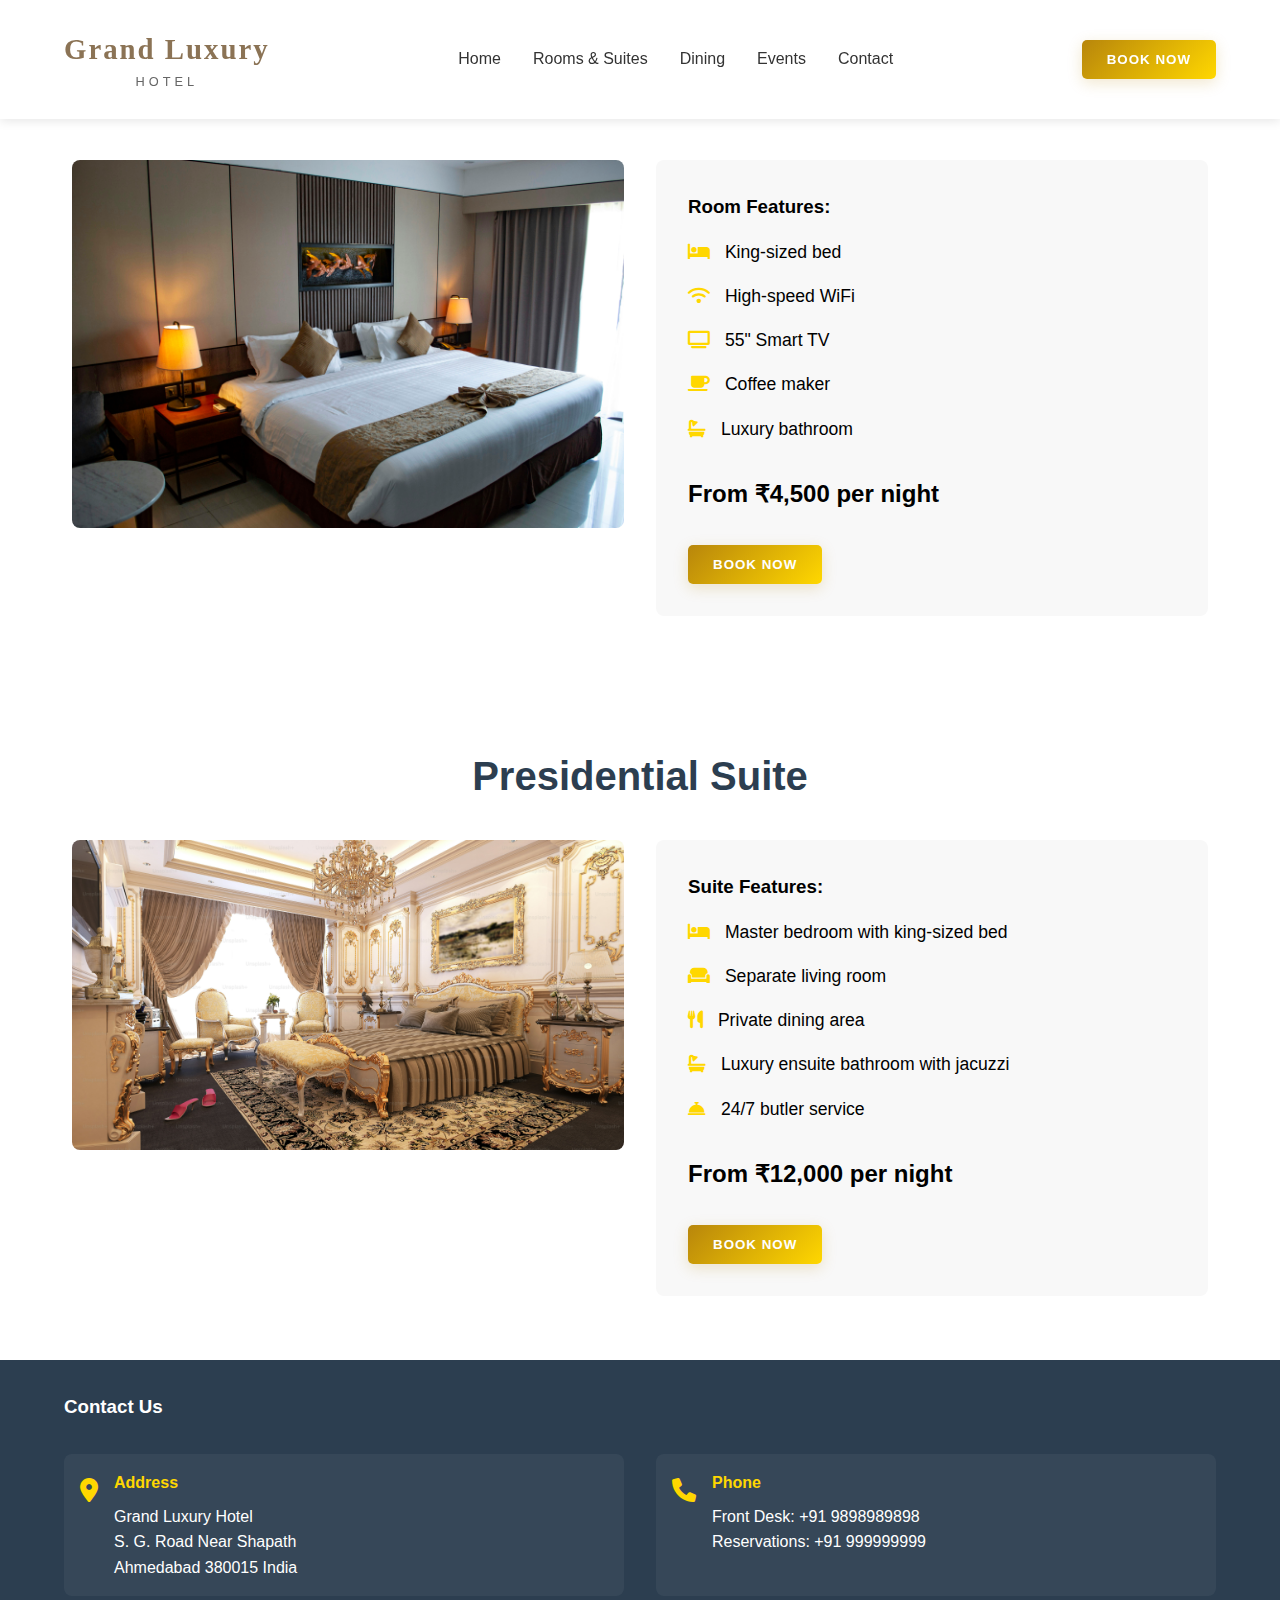
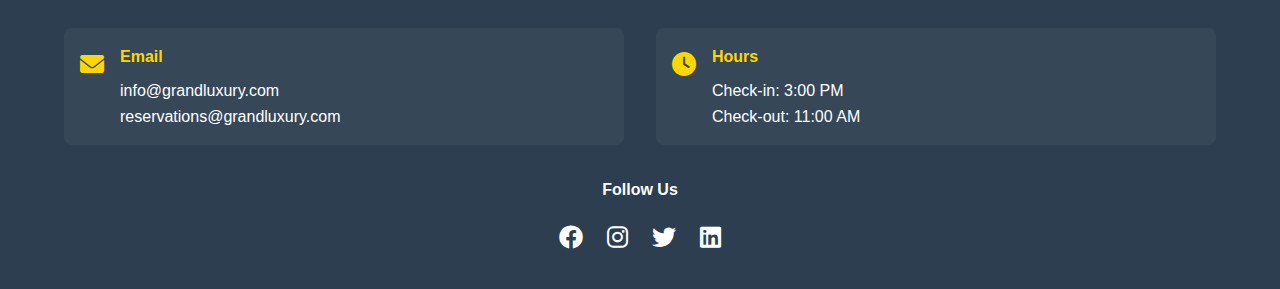
<file: rooms.html>
<!DOCTYPE html>
<html lang="en">
<head>
    <meta charset="UTF-8">
    <meta name="viewport" content="width=device-width, initial-scale=1.0">
    <title>Room Details - Grand Luxury Hotel</title>
    <link rel="stylesheet" href="css/style.css">
    <link rel="stylesheet" href="https://cdnjs.cloudflare.com/ajax/libs/font-awesome/6.0.0/css/all.min.css">
    <link rel="stylesheet" href="css/premium-buttons.css">
</head>
<body>
    <nav class="navbar">
        <div class="logo">
            <a href="index.html">
                <span class="logo-text">Grand Luxury</span>
                <span class="logo-subtext">HOTEL</span>
            </a>
        </div>
        <ul class="nav-links">
            <li><a href="index.html">Home</a></li>
            <li><a href="index.html#rooms">Rooms & Suites</a></li>
            <li><a href="dining.html">Dining</a></li>
            <li><a href="events.html">Events</a></li>
            <li><a href="#contact-section">Contact</a></li>
        </ul>
        <a href="index.html#booking-form"><button class="book-btn premium-btn">Book Now</button></a>
    </nav>

    <main>
        <section id="deluxe-suite" class="room-details">
            <h2>Deluxe Suite</h2>
            <div class="room-showcase">
                <img src="images/deluxe-suite.jpg" alt="Deluxe Suite">
                <div class="room-features">
                    <h3>Room Features:</h3>
                    <ul>
                        <li><i class="fas fa-bed"></i> King-sized bed</li>
                        <li><i class="fas fa-wifi"></i> High-speed WiFi</li>
                        <li><i class="fas fa-tv"></i> 55" Smart TV</li>
                        <li><i class="fas fa-coffee"></i> Coffee maker</li>
                        <li><i class="fas fa-bath"></i> Luxury bathroom</li>
                    </ul>
                    <p class="price">From ₹4,500 per night</p>
                    <a href="index.html#booking-form"><button class="premium-btn">Book Now</button></a>
                </div>
            </div>
        </section>

        <section id="presidential-suite" class="room-details">
            <h2>Presidential Suite</h2>
            <div class="room-showcase">
                <img src="images/presidential-suite.jpg" alt="Presidential Suite">
                <div class="room-features">
                    <h3>Suite Features:</h3>
                    <ul>
                        <li><i class="fas fa-bed"></i> Master bedroom with king-sized bed</li>
                        <li><i class="fas fa-couch"></i> Separate living room</li>
                        <li><i class="fas fa-utensils"></i> Private dining area</li>
                        <li><i class="fas fa-bath"></i> Luxury ensuite bathroom with jacuzzi</li>
                        <li><i class="fas fa-concierge-bell"></i> 24/7 butler service</li>
                    </ul>
                    <p class="price">From ₹12,000 per night</p>
                    <a href="index.html#booking-form"><button class="premium-btn">Book Now</button></a>
                </div>
            </div>
        </section>
    </main>
<footer id="contact-section">
        <div class="footer-content">
            <div class="contact-info">
                <h3>Contact Us</h3>
                <div class="contact-grid">
                    <div class="contact-item">
                        <i class="fas fa-map-marker-alt"></i>
                        <div>
                            <h4>Address</h4>
                            <p>Grand Luxury Hotel<br>S. G. Road Near Shapath <br> Ahmedabad 380015 India</p>
                        </div>
                    </div>
                    <div class="contact-item">
                        <i class="fas fa-phone"></i>
                        <div>
                            <h4>Phone</h4>
                            <p>Front Desk: +91 9898989898</p>
                            <p>Reservations: +91 999999999</p>
                        </div>
                    </div>
                    <div class="contact-item">
                        <i class="fas fa-envelope"></i>
                        <div>
                            <h4>Email</h4>
                            <p>info@grandluxury.com</p>
                            <p>reservations@grandluxury.com</p>
                        </div>
                    </div>
                    <div class="contact-item">
                        <i class="fas fa-clock"></i>
                        <div>
                            <h4>Hours</h4>
                            <p>Check-in: 3:00 PM</p>
                            <p>Check-out: 11:00 AM</p>
                        </div>
                    </div>
                </div>
            </div>
            <div class="social-links">
                <h4>Follow Us</h4>
                <div class="social-icons">
                    <a href="#"><i class="fab fa-facebook"></i></a>
                    <a href="#"><i class="fab fa-instagram"></i></a>
                    <a href="#"><i class="fab fa-twitter"></i></a>
                    <a href="#"><i class="fab fa-linkedin"></i></a>
                </div>
            </div>
        </div>
    </footer>

</body>
</html>
</file>
<file: css/style.css>
:root {
    --primary-color: #C5A880;
    --secondary-color: #2C3E50;
    --text-color: #333;
    --light-bg: #F5F5F5;
}

* {
    margin: 0;
    padding: 0;
    box-sizing: border-box;
}

body {
    font-family: 'Montserrat', sans-serif;
    line-height: 1.6;
}

.navbar {
    display: flex;
    justify-content: space-between;
    align-items: center;
    padding: 1rem 5%;
    background: white;
    box-shadow: 0 2px 10px rgba(0,0,0,0.1);
    position: fixed;
    width: 100%;
    z-index: 1000;
}

.nav-links {
    display: flex;
    list-style: none;
    gap: 2rem;
}

.nav-links a {
    color: #333;
    text-decoration: none;
    transition: color 0.3s ease;
}

.nav-links a:hover {
    color: #8B7355;
}

.nav-links a.active {
    color: #8B7355;
    font-weight: 500;
}

.book-btn {
    background: var(--primary-color);
    color: white;
    border: none;
    padding: 0.8rem 1.5rem;
    border-radius: 4px;
    cursor: pointer;
    transition: all 0.3s ease;
}

.book-btn:hover {
    background: #b39371;
    transform: translateY(-2px);
    box-shadow: 0 4px 10px rgba(197, 168, 128, 0.3);
}

.premium-btn {
    background: linear-gradient(135deg, var(--primary-color), #8B7355);
    color: white;
    border: none;
    padding: 1rem 2rem;
    border-radius: 4px;
    cursor: pointer;
    transition: all 0.3s ease;
    font-weight: 600;
    text-transform: uppercase;
    letter-spacing: 1px;
    position: relative;
    overflow: hidden;
}

.premium-btn:hover {
    transform: translateY(-3px);
    box-shadow: 0 6px 15px rgba(197, 168, 128, 0.4);
}

.premium-btn:active {
    transform: translateY(-1px);
}

.premium-btn::after {
    content: '';
    position: absolute;
    top: 0;
    left: 0;
    width: 100%;
    height: 100%;
    background: rgba(255, 255, 255, 0.2);
    transform: translateX(-100%);
    transition: transform 0.3s ease;
}

.premium-btn:hover::after {
    transform: translateX(0);
}

.hero {
    height: 100vh;
    background: url('https://images.unsplash.com/photo-1542314831-068cd1dbfeeb') no-repeat center center/cover;
    display: flex;
    align-items: center;
    justify-content: center;
    text-align: center;
    color: white;
    position: relative;
}

.hero::before {
    content: '';
    position: absolute;
    top: 0;
    left: 0;
    width: 100%;
    height: 100%;
    background: rgba(0,0,0,0.5);
}

.hero-content {
    position: relative;
    z-index: 1;
}

.room-grid {
    display: grid;
    grid-template-columns: repeat(auto-fit, minmax(300px, 1fr));
    gap: 2rem;
    padding: 2rem 5%;
}

.room-card {
    background: white;
    border-radius: 8px;
    overflow: hidden;
    box-shadow: 0 2px 15px rgba(0,0,0,0.1);
    transition: transform 0.3s;
}

.room-card:hover {
    transform: translateY(-5px);
}

.room-card img {
    width: 100%;
    height: 250px;
    object-fit: cover;
}

.room-info {
    padding: 1.5rem;
    text-align: center;
}

.booking-section {
    padding: 4rem 2rem;
    background: linear-gradient(to bottom, #f8f8f8, #ffffff);
    margin-top: 2rem;
    background-image: url('https://images.unsplash.com/photo-1520250497591-112f2f40a3f4');
    background-size: cover;
    background-position: center;
    background-attachment: fixed;
    position: relative;
}

.booking-section::before {
    content: '';
    position: absolute;
    top: 0;
    left: 0;
    right: 0;
    bottom: 0;
    background: rgba(0, 0, 0, 0.6);
}

.reservation-header {
    text-align: center;
    margin-bottom: 3rem;
}

.reservation-title {
    color: #8B7355;
    font-size: 2.5rem;
    margin-bottom: 0.5rem;
    font-family: 'Playfair Display', serif;
}

.reservation-subtitle {
    color: #666;
    font-size: 1.1rem;
}

.booking-form {
    max-width: 800px;
    margin: 0 auto;
    background: white;
    padding: 2.5rem;
    border-radius: 12px;
    box-shadow: 0 4px 20px rgba(0,0,0,0.08);
    position: relative;
    background: rgba(255, 255, 255, 0.95);
    border-radius: 15px;
    box-shadow: 0 15px 30px rgba(0, 0, 0, 0.2);
}

.booking-form h3 {
    text-align: center;
    color: #333;
    font-size: 2em;
    margin-bottom: 30px;
}

.form-container {
    display: flex;
    flex-direction: column;
    gap: 1.5rem;
}

.form-row {
    display: grid;
    grid-template-columns: 1fr 1fr;
    gap: 1.5rem;
}

.form-group {
    display: flex;
    flex-direction: column;
    gap: 0.5rem;
}

.form-group.full-width {
    grid-column: 1 / -1;
}

.form-group label {
    font-weight: 500;
    color: #555;
    font-size: 0.95rem;
}

.form-group input,
.form-group select,
.form-group textarea {
    padding: 0.8rem;
    border: 1px solid #ddd;
    border-radius: 6px;
    font-size: 1rem;
    transition: all 0.3s ease;
}

.form-group input:focus,
.form-group select:focus,
.form-group textarea:focus {
    border-color: #8B7355;
    box-shadow: 0 0 0 2px rgba(139, 115, 85, 0.1);
    outline: none;
}

.submit-btn {
    grid-column: 1 / -1;
    padding: 1rem 2rem;
    font-size: 1.1rem;
    background-color: #8B7355;
    color: white;
    border: none;
    border-radius: 6px;
    cursor: pointer;
    transition: background-color 0.3s ease;
    width: 100%;
}

.submit-btn:hover {
    background-color: #6B5335;
}

.form-grid {
    display: grid;
    grid-template-columns: repeat(2, 1fr);
    gap: 20px;
    margin-bottom: 30px;
}

.form-grid input,
.form-grid select {
    padding: 15px;
    border: 1px solid #ddd;
    border-radius: 8px;
    font-size: 1rem;
    background: white;
    transition: border-color 0.3s ease;
}

.form-grid input:focus,
.form-grid select:focus {
    border-color: gold;
    outline: none;
}

.booking-form .premium-btn {
    width: 100%;
    padding: 15px;
    font-size: 1.1em;
    margin-top: 20px;
}

footer {
    background: var(--secondary-color);
    color: white;
    padding: 2rem 5%;
}

@media (max-width: 768px) {
    .nav-links {
        display: none;
    }
    
    .form-grid {
        grid-template-columns: 1fr;
    }
}

@media (max-width: 768px) {
    .form-row {
        grid-template-columns: 1fr;
    }
    
    .booking-section {
        padding: 2rem 1rem;
    }
    
    .booking-form {
        padding: 1.5rem;
    }
    
    .reservation-title {
        font-size: 2rem;
    }
}

.section {
    padding: 4rem 2rem;
    max-width: 1200px;
    margin: 0 auto;
}

h2 {
    text-align: center;
    margin-bottom: 2rem;
    font-size: 2.5rem;
    color: #2c3e50;
}

.services-grid {
    display: grid;
    grid-template-columns: repeat(auto-fit, minmax(300px, 1fr));
    gap: 2rem;
}

.service-card {
    position: relative;
    border-radius: 8px;
    overflow: hidden;
    height: 400px;
    box-shadow: 0 4px 15px rgba(0,0,0,0.1);
}

.service-image img {
    width: 100%;
    height: 100%;
    object-fit: cover;
}

.service-overlay {
    position: absolute;
    top: 0;
    left: 0;
    width: 100%;
    height: 100%;
    background: rgba(0,0,0,0.6);
    display: flex;
    flex-direction: column;
    justify-content: center;
    align-items: center;
    color: white;
    text-align: center;
    padding: 2rem;
    opacity: 0;
    transition: opacity 0.3s ease;
}

.service-card:hover .service-overlay {
    opacity: 1;
}

.service-overlay i {
    font-size: 3rem;
    margin-bottom: 1rem;
}

.service-overlay h3 {
    font-size: 1.8rem;
    margin-bottom: 1rem;
}

.service-overlay p {
    margin-bottom: 1.5rem;
}

.service-btn {
    background: #C5A880;
    color: white;
    border: none;
    padding: 0.8rem 1.5rem;
    border-radius: 4px;
    cursor: pointer;
    transition: transform 0.3s ease;
}

.service-btn:hover {
    transform: translateY(-2px);
}

.hover-element {
    transition: transform 0.3s ease;
}

.hover-element:hover {
    transform: scale(1.02);
}

@media (max-width: 768px) {
    .services-grid {
        grid-template-columns: 1fr;
    }
    
    .service-card {
        height: 300px;
    }
}

.premium-contact {
    background: linear-gradient(to right, #1a1a1a, #2c2c2c);
    color: #ffffff;
    padding: 4rem 0;
}

.contact-header {
    display: flex;
    align-items: center;
    gap: 1rem;
    margin-bottom: 2rem;
}

.contact-header .premium-icon {
    font-size: 2rem;
    color: #d4af37;
}

.contact-header .premium-text {
    font-size: 2.5rem;
    color: #d4af37;
    margin: 0;
}

.contact-details {
    display: flex;
    flex-direction: column;
    gap: 1.5rem;
}

.contact-item {
    display: flex;
    align-items: center;
    gap: 1rem;
}

.contact-item i {
    color: #d4af37;
    font-size: 1.2rem;
}

.contact-btn {
    margin-top: 2rem;
    width: fit-content;
    padding: 1rem 2rem;
    background: #d4af37;
    border: none;
    color: #1a1a1a;
    transition: all 0.3s ease;
}

.contact-btn:hover {
    background: #ffffff;
    transform: translateY(-2px);
}

.social-links {
    margin-top: 3rem;
    text-align: center;
}

.social-icons {
    display: flex;
    gap: 2rem;
    justify-content: center;
    margin-top: 1rem;
}

.social-icons .premium-icon {
    color: #d4af37;
    font-size: 1.5rem;
    transition: all 0.3s ease;
}

.social-icons .premium-icon:hover {
    color: #ffffff;
    transform: translateY(-3px);
}

.footer-bottom {
    text-align: center;
    margin-top: 3rem;
    padding-top: 2rem;
    border-top: 1px solid rgba(255,255,255,0.1);
}

.contact-grid {
    display: grid;
    grid-template-columns: repeat(2, 1fr);
    gap: 2rem;
    margin-top: 2rem;
}

.contact-item {
    display: flex;
    align-items: flex-start;
    gap: 1rem;
    padding: 1rem;
    background-color: rgba(255, 255, 255, 0.05);
    border-radius: 8px;
}

.contact-item i {
    font-size: 1.5rem;
    color: gold;
    margin-top: 0.5rem;
}

.contact-item h4 {
    margin: 0 0 0.5rem 0;
    color: gold;
}

.contact-item p {
    margin: 0;
    line-height: 1.6;
}

.social-links {
    text-align: center;
    margin-top: 2rem;
}

.social-icons {
    display: flex;
    justify-content: center;
    gap: 1.5rem;
    margin-top: 1rem;
}

.social-icons a {
    color: #fff;
    font-size: 1.5rem;
    transition: color 0.3s ease;
}

.social-icons a:hover {
    color: gold;
}

.room-details {
    padding: 4rem 2rem;
    max-width: 1200px;
    margin: 0 auto;
}

.room-showcase {
    display: grid;
    grid-template-columns: 1fr 1fr;
    gap: 2rem;
    margin-top: 2rem;
}

.room-showcase img {
    width: 100%;
    height: auto;
    border-radius: 8px;
}

.room-features {
    padding: 2rem;
    background: #f8f8f8;
    border-radius: 8px;
}

.room-features ul {
    list-style: none;
    padding: 0;
}

.room-features li {
    margin: 1rem 0;
    font-size: 1.1rem;
}

.room-features i {
    margin-right: 10px;
    color: gold;
}

.price {
    font-size: 1.5rem;
    font-weight: bold;
    margin: 2rem 0;
}

.dining-hero {
    height: 60vh;
    background-size: cover;
    background-position: center;
    display: flex;
    flex-direction: column;
    justify-content: center;
    align-items: center;
    color: white;
    text-align: center;
    padding: 2rem;
    background-image: linear-gradient(rgba(0,0,0,0.5), rgba(0,0,0,0.5)), url('https://images.unsplash.com/photo-1517248135467-4c7edcad34c4');
}

.logo {
    padding: 10px 0;
}

.logo a {
    text-decoration: none;
    display: flex;
    flex-direction: column;
    align-items: center;
}

.logo-text {
    color: #8B7355;
    font-family: 'Playfair Display', serif;
    font-size: 1.8rem;
    font-weight: 600;
    letter-spacing: 2px;
}

.logo-subtext {
    color: #666;
    font-size: 0.8rem;
    letter-spacing: 4px;
    font-weight: 500;
}

.events-hero {
    height: 60vh;
    background-image: linear-gradient(rgba(0,0,0,0.5), rgba(0,0,0,0.5)), url('https://images.unsplash.com/photo-1562778612-e1e0cda9915c');
    background-size: cover;
    background-position: center;
    display: flex;
    flex-direction: column;
    justify-content: center;
    align-items: center;
    color: white;
    text-align: center;
    padding: 2rem;
}

.events-hero {
    background-size: cover;
    background-position: center;
    background-repeat: no-repeat;
    position: relative;
    padding: 150px 0;
    text-align: center;
    color: white;
}

.events-hero::before {
    content: '';
    position: absolute;
    top: 0;
    left: 0;
    right: 0;
    bottom: 0;
    background: rgba(0, 0, 0, 0.5);
    z-index: 1;
}

.events-hero h1,
.events-hero p {
    position: relative;
    z-index: 2;
}

.venue-grid {
    display: grid;
    grid-template-columns: repeat(auto-fit, minmax(300px, 1fr));
    gap: 2rem;
    padding: 2rem;
    max-width: 1200px;
    margin: 0 auto;
}

.venue-card {
    background: white;
    border-radius: 8px;
    overflow: hidden;
    box-shadow: 0 2px 15px rgba(0,0,0,0.1);
}

.venue-card img {
    width: 100%;
    height: 250px;
    object-fit: cover;
}

.venue-info {
    padding: 1.5rem;
}

.venue-info ul {
    list-style: none;
    padding: 0;
    margin: 1rem 0;
}

.venue-info li {
    margin: 0.5rem 0;
    color: #666;
}

.venue-info i {
    margin-right: 10px;
    color: gold;
}

/* Responsive Design */
@media screen and (max-width: 1200px) {
    .section {
        padding: 3rem 1.5rem;
    }
    
    .room-showcase {
        grid-template-columns: 1fr;
    }
}

@media screen and (max-width: 992px) {
    .nav-links {
        display: none;
    }
    
    .mobile-menu-btn {
        display: block;
    }
    
    .venue-grid,
    .services-grid,
    .contact-grid {
        grid-template-columns: repeat(2, 1fr);
    }
    
    .booking-form {
        padding: 2rem;
    }
}

@media screen and (max-width: 768px) {
    h1 {
        font-size: 2rem;
    }
    
    h2 {
        font-size: 1.8rem;
    }
    
    .venue-grid,
    .services-grid,
    .contact-grid {
        grid-template-columns: 1fr;
    }
    
    .service-card {
        height: 300px;
    }
    
    .form-row {
        grid-template-columns: 1fr;
    }
    
    .contact-item {
        padding: 0.8rem;
    }
    
    .hero-content h1 {
        font-size: 2.5rem;
    }
    
    .logo-text {
        font-size: 1.5rem;
    }
}

@media screen and (max-width: 576px) {
    .booking-form {
        padding: 1.5rem;
    }
    
    .service-card {
        height: 250px;
    }
    
    .room-features {
        padding: 1rem;
    }
    
    .social-icons {
        gap: 1rem;
    }
    
    .footer-content {
        padding: 2rem 1rem;
    }
}

/* Mobile Menu Styles */
.mobile-menu-btn {
    display: none;
    font-size: 1.5rem;
    background: none;
    border: none;
    color: var(--primary-gold);
    cursor: pointer;
}

.mobile-menu {
    display: none;
    position: fixed;
    top: 80px;
    left: 0;
    right: 0;
    background: var(--primary-dark);
    padding: 1rem;
}

.mobile-menu.active {
    display: block;
}

.mobile-menu a {
    display: block;
    padding: 1rem;
    color: var(--text-light);
    text-decoration: none;
    text-align: center;
    border-bottom: 1px solid rgba(255,255,255,0.1);
}

.mobile-menu a:last-child {
    border-bottom: none;
}
</file>
<file: css/premium-buttons.css>
.premium-btn {
    background: linear-gradient(135deg, #b8860b, #ffd700);
    color: #fff;
    border: none;
    padding: 12px 25px;
    border-radius: 5px;
    font-weight: 600;
    text-transform: uppercase;
    letter-spacing: 1px;
    box-shadow: 0 4px 15px rgba(184, 134, 11, 0.2);
    transition: all 0.3s ease;
    cursor: pointer;
    position: relative;
    overflow: hidden;
}

/* Remove the ::before pseudo-element as we don't need the sliding effect anymore */
.premium-btn:hover {
    background: linear-gradient(135deg, #daa520, #ffd700);
    transform: translateY(-2px);
    box-shadow: 0 6px 20px rgba(218, 165, 32, 0.3);
}

.premium-btn span {
    position: relative;
    z-index: 2;
}

.premium-btn:active {
    transform: translateY(1px);
    box-shadow: 0 2px 10px rgba(184, 134, 11, 0.2);
}
</file>
